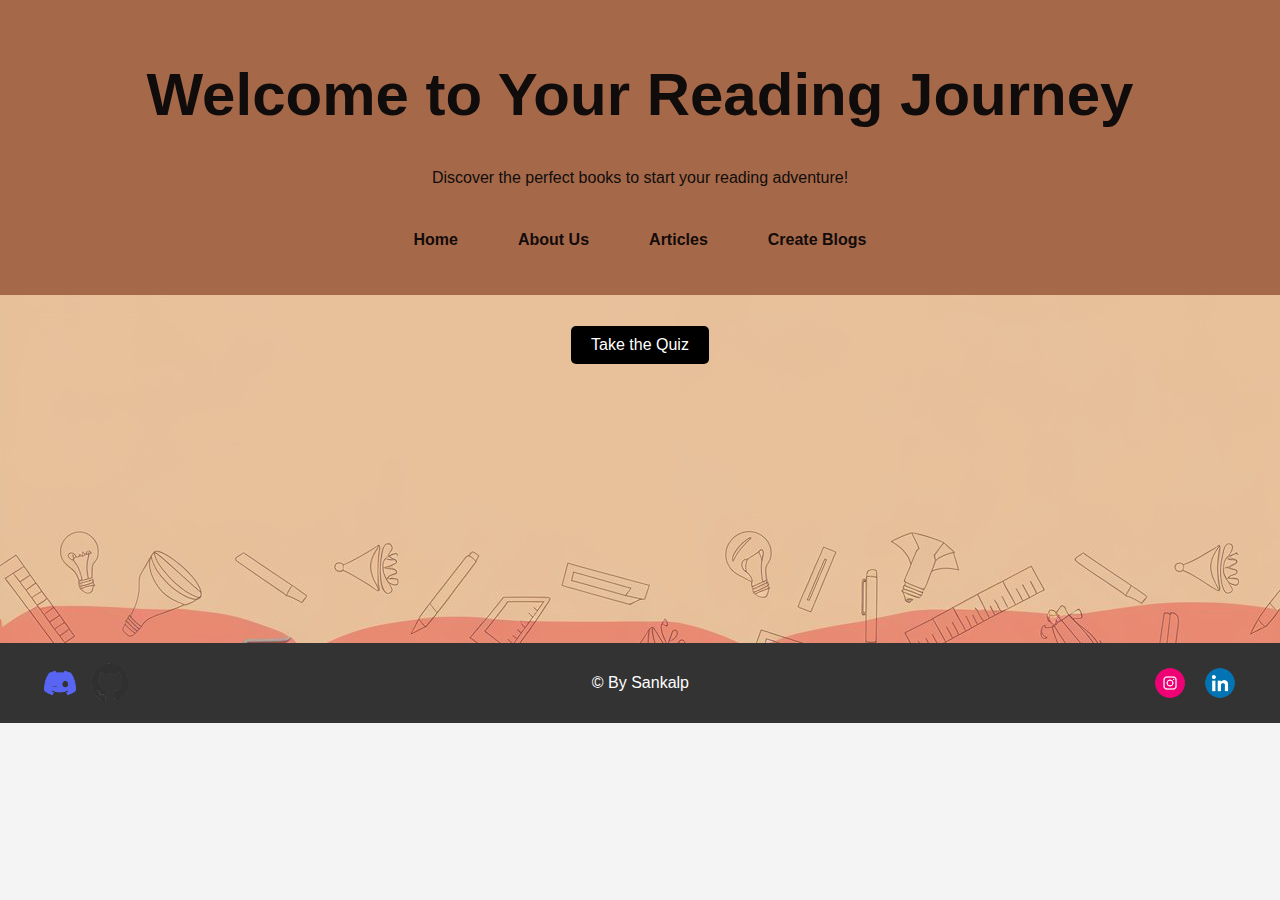
<file: index.html>
<!DOCTYPE html>
<html lang="en">
<head>
    <meta charset="UTF-8">
    <meta name="viewport" content="width=device-width, initial-scale=1.0">
    <title>Reading Journey</title>
    <link rel="stylesheet" href="style.css">
    <link rel="about" href="about.html">
</head>
<body>
    <header>
        <!-- <img src="images/back1.jpg" alt="no" class="header-image"> -->
        <!-- <img src="images/BOOK-removebg-preview.png" alt="error" class="logo"> -->
        <h1>Welcome to Your Reading Journey</h1>
        <p>Discover the perfect books to start your reading adventure!</p>
        <br>
        <nav>
            <ul class="navbar">
                <li><a href="index.html">Home</a></li>
                <li><a href="about.html">About Us</a></li>
                <li><a href="articles.html">Articles</a></li>
                <li><a href="create-blog.html">Create Blogs</a></li>
            </ul>
        </nav>
    </header>
    
    <main>
        <button onclick="window.location.href='quiz.html'">Take the Quiz</button>
    </main>
    <footer>
        <div class="footer-container">
          <div class="footer-left">
            <img src="images/discord.gif" alt="Discord">
            <img src="images/GIT.gif" alt="Discord">
          </div>
          <div class="footer-center">
            <p>&copy; By Sankalp</p>
          </div>
          <div class="footer-right">
            <img src="images/insta.gif" alt="Instagram">
            <img src="images/linkedin.gif" alt="LinkedIn">
          </div>
        </div>
      </footer>
      
</body>
</html>
</file>
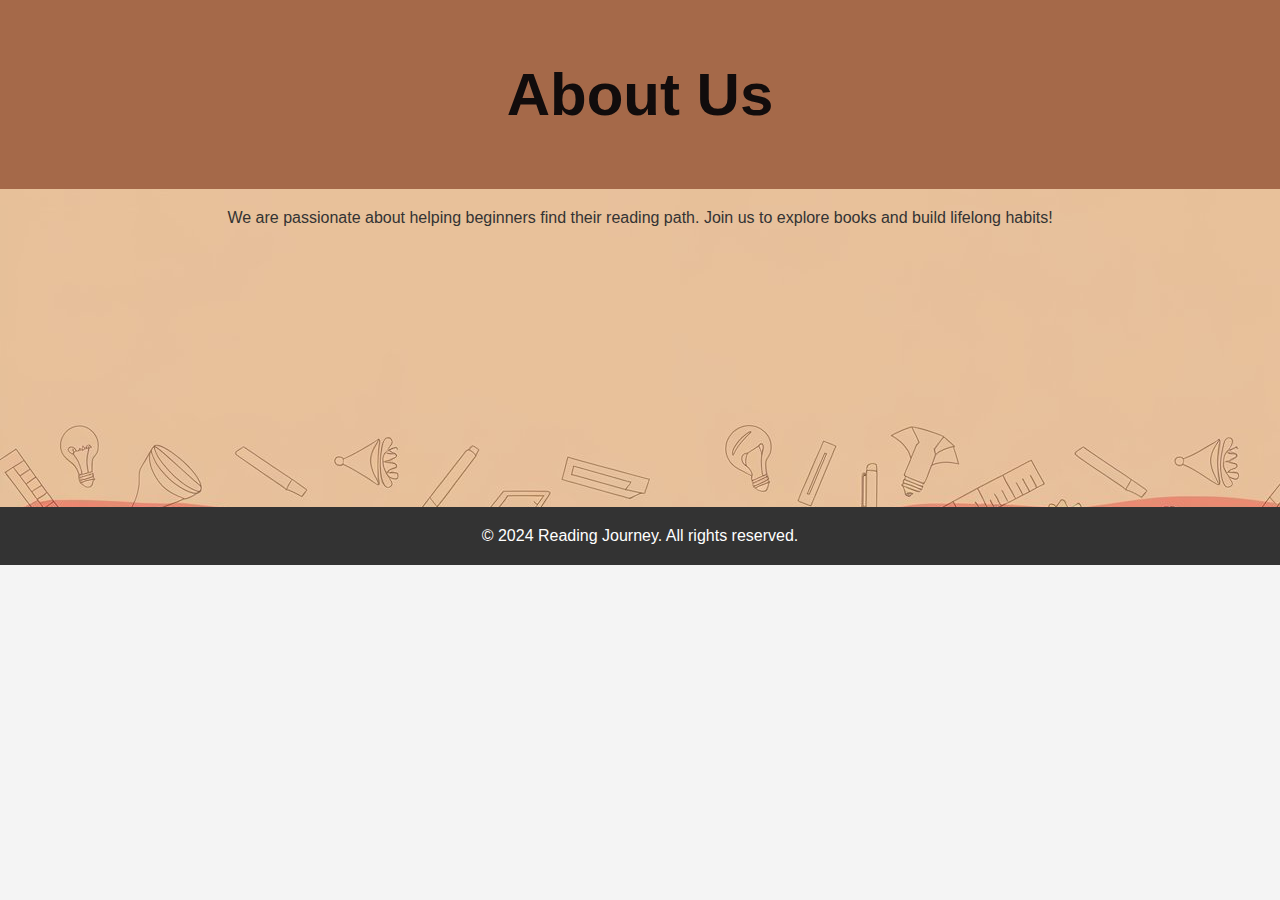
<file: about.html>
<!DOCTYPE html>
<html lang="en">
<head>
    <meta charset="UTF-8">
    <meta name="viewport" content="width=device-width, initial-scale=1.0">
    <title>About Us</title>
    <link rel="stylesheet" href="style.css">
</head>
<body>
    <header>
        <h1>About Us</h1>
    </header>
    <main>
        <div></div>
        <p>We are passionate about helping beginners find their reading path. Join us to explore books and build lifelong habits!</p>
    </main>
    <footer>
        <p>&copy; 2024 Reading Journey. All rights reserved.</p>
    </footer>
</body>
</html>
</file>
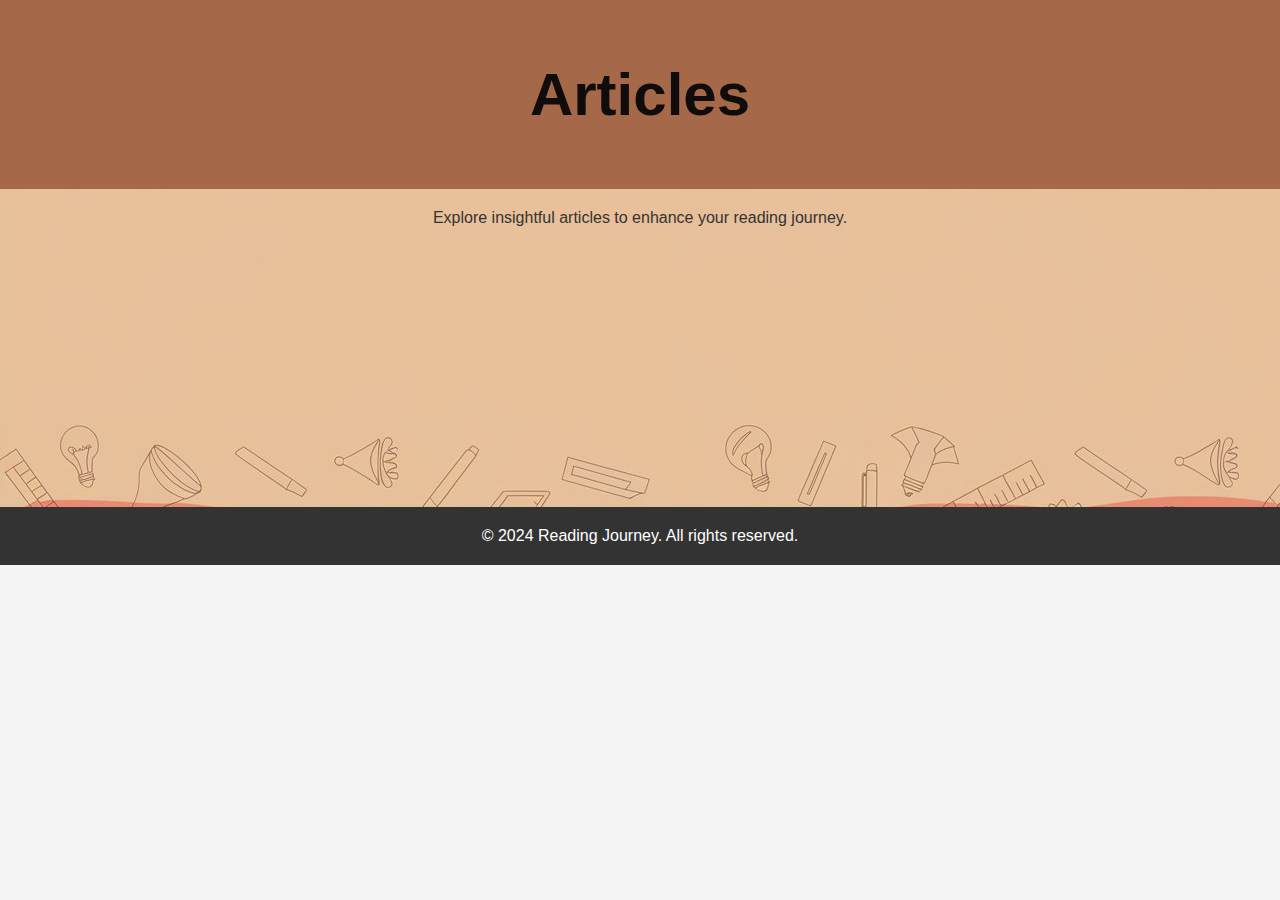
<file: articles.html>
<!DOCTYPE html>
<html lang="en">
<head>
    <meta charset="UTF-8">
    <meta name="viewport" content="width=device-width, initial-scale=1.0">
    <title>Articles</title>
    <link rel="stylesheet" href="style.css">
</head>
<body>
    <header>
        <h1>Articles</h1>
    </header>
    <main>
        <p>Explore insightful articles to enhance your reading journey.</p>
    </main>
    <footer>
        <p>&copy; 2024 Reading Journey. All rights reserved.</p>
    </footer>
</body>
</html>
</file>
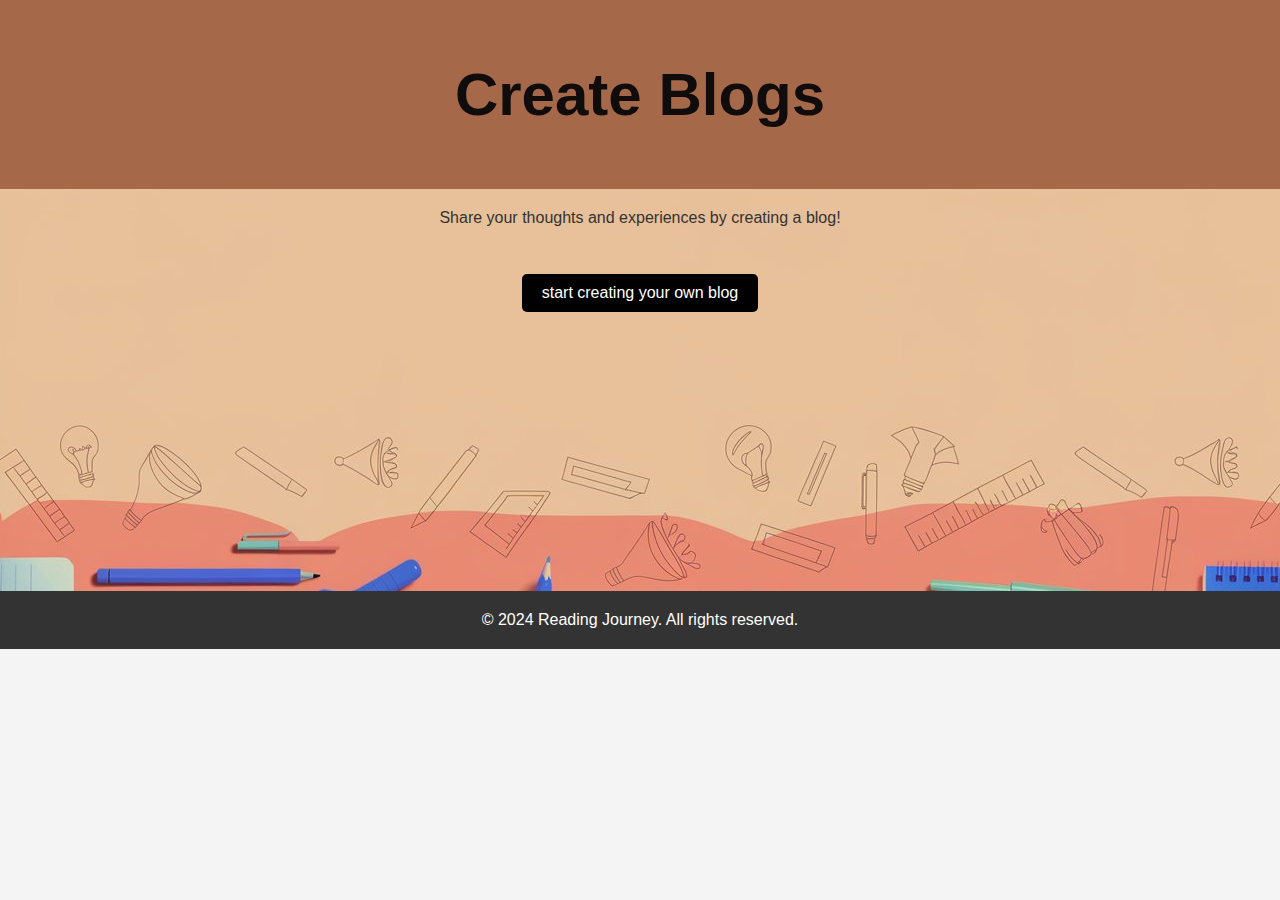
<file: create-blog.html>
<!DOCTYPE html>
<html lang="en">
<head>
    <meta charset="UTF-8">
    <meta name="viewport" content="width=device-width, initial-scale=1.0">
    <title>Create Blogs</title>
    <link rel="stylesheet" href="style.css">
</head>
<body>
    <header>
        <h1>Create Blogs</h1>
    </header>
    <main>
        <p>Share your thoughts and experiences by creating a blog!</p>
        <br>
        <br>
        <button>
            start creating your own blog
        </button>
    </main>
    <footer>
        <p>&copy; 2024 Reading Journey. All rights reserved.</p>
    </footer>
</body>
</html>
</file>
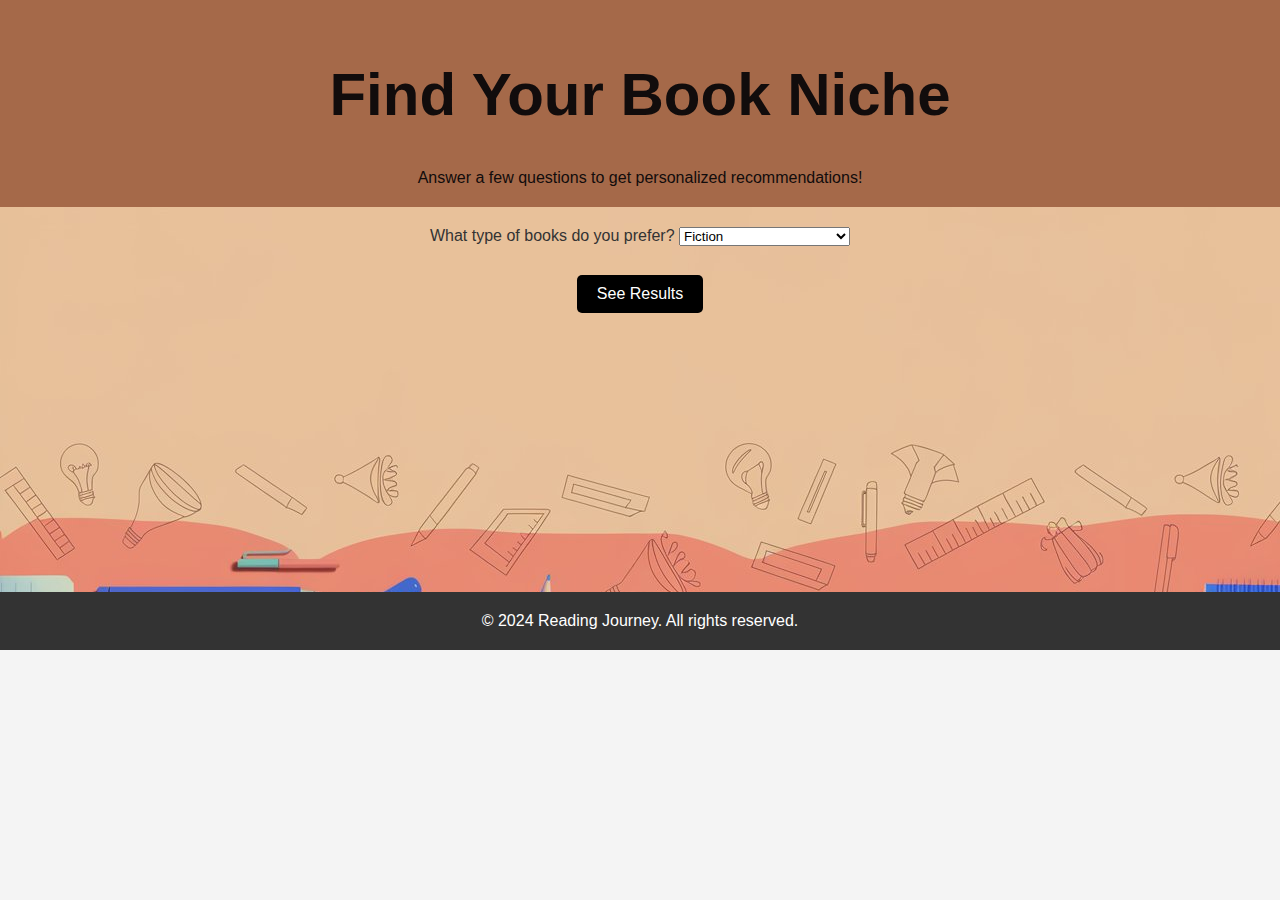
<file: quiz.html>
<!DOCTYPE html>
<html lang="en">
<head>
    <meta charset="UTF-8">
    <meta name="viewport" content="width=device-width, initial-scale=1.0">
    <title>Quiz</title>
    <link rel="stylesheet" href="style.css">
</head>
<body>
    <header>
        <h1>Find Your Book Niche</h1>
        <p>Answer a few questions to get personalized recommendations!</p>
    </header>
    <main>
        <form action="results.html" method="GET">
            <label>What type of books do you prefer?</label>
            <select name="genre">
                <option value="Fiction">Fiction</option>
                <option value="Fairy Tale">Fairy Tale</option>
                <option value="Historical Fiction">Historical Fiction</option>
                <option value="Action & Adventure">Action & Adventure</option>
                <option value="Comics or Graphic Novel">Comics or Graphic Novel</option>
                <option value="Novels">Novels</option>
                <option value="Horror">Horror</option>
                <option value="Self-help">Self-help</option>
                <option value="Finance">Finance</option>
                <option value="Autobiography">Autobiographies</option>
            </select>
            <br>
            <br>
            <button type="submit">See Results</button>
        </form>
    </main>
    <footer>
        <p>&copy; 2024 Reading Journey. All rights reserved.</p>
    </footer>
</body>
</html>
</file>
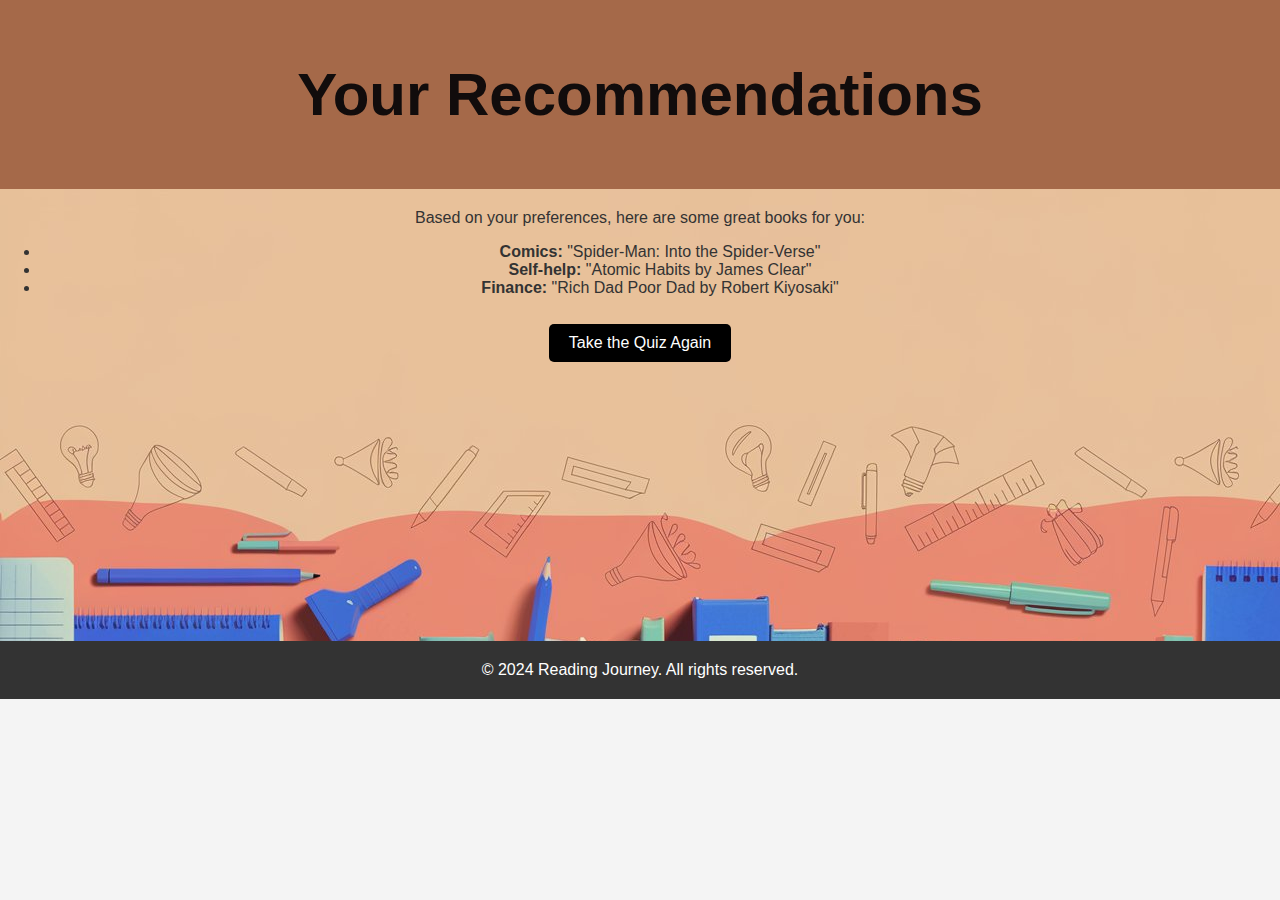
<file: result.html>
<!DOCTYPE html>
<html lang="en">
<head>
    <meta charset="UTF-8">
    <meta name="viewport" content="width=device-width, initial-scale=1.0">
    <title>Results</title>
    <link rel="stylesheet" href="style.css">
</head>
<body>
    <header>
        <h1>Your Recommendations</h1>
    </header>
    <main>
        <p>Based on your preferences, here are some great books for you:</p>
        <ul>
            <li><strong>Comics:</strong> "Spider-Man: Into the Spider-Verse"</li>
            <li><strong>Self-help:</strong> "Atomic Habits by James Clear"</li>
            <li><strong>Finance:</strong> "Rich Dad Poor Dad by Robert Kiyosaki"</li>
        </ul>
        <button onclick="window.location.href='quiz.html'">Take the Quiz Again</button>
    </main>
    <footer>
        <p>&copy; 2024 Reading Journey. All rights reserved.</p>
    </footer>
</body>
</html>
</file>
<file: style.css>
/* General Styling */
body {
    font-family: Arial, sans-serif;
    margin: 0;
    padding: 0;
    background-color: #f4f4f4;
    color: #333;
    text-align: center;
}

header {
    /* background-image: url(images/back2.png); */


    background-color: #a56949;
    color: #110c0c;
    padding: 20px;
    
}
h1 {
    font-size: 60px;
  }
  

.logo {
    position: relative;
    
    top: 10px; /*Distance from the top of the header*/
    left: 20px; /* Distance from the left of the header */
    height: 100px; /* Adjust height to resize the logo */
    width: auto; /* Maintain aspect ratio */
}

/* Navigation Bar Styling */
.navbar {
    /* border: 2px solid white; */
    list-style: none;
    padding: 0;
    margin: 10;
    display: flex;
    justify-content: center;
    /* background-color: #392447; */
}

.navbar li {
    margin: 0 15px;
}

.navbar a {
    text-decoration: none;
    color: #130b0a;
    font-size: 16px;
    font-weight: bold;
    padding: 10px 15px;
    display: inline-block;
    border-radius: 5px;
}

.navbar a:hover {
    background-color: #812118;
    
}
.header h1, .header p {
    position: relative;
    z-index: 1; /* Keep text above the image */
}

/* Main Section Styling */
main {
    padding-bottom: 280px;
    padding-top: 20px;
    background-image: url(images/slide1.jpeg) ;
}

button {
    background-color: #000;
    color: rgb(255, 255, 255);
    border: none;
    padding: 10px 20px;
    margin-top: 10px;
    top: 1px;
    position: relative;
    cursor: pointer;
    font-size: 16px;
    border-radius: 5px;
    /* align-self: center; */
}

button:hover {
    color: #fff;
    background-color: #1c1a20;
}

/* Footer Styling */
/* footer {
    background-color: #0a070e;
    color: white;
    padding: 10px;
    position: fixed;
    bottom: 0;
    width: 100%;
} */
footer {
    background-color: #333; /* Background color for the footer */
    color: #fff; /* Text color */
    padding: 20px; /* Space inside the footer */
    display: flex;
    justify-content: center;
  }
  
  .footer-container {
    display: flex;
    justify-content: space-between; /* Space between items */
    align-items: center; /* Vertically center items */
    width: 100%; /* Full width */
    max-width: 1200px; /* Restrict maximum width */
  }
  
  .footer-left, .footer-right {
    display: flex;
    align-items: center; /* Vertically center the images */
    gap: 10px; /* Space between images */
  }
  
  .footer-center {
    text-align: center;
  }
  
  img {
    height: 40px; /* Adjust the image size */
    width: auto;
    border-color: white;
  }
  
  p {
    margin: 0;
  }
</file>
